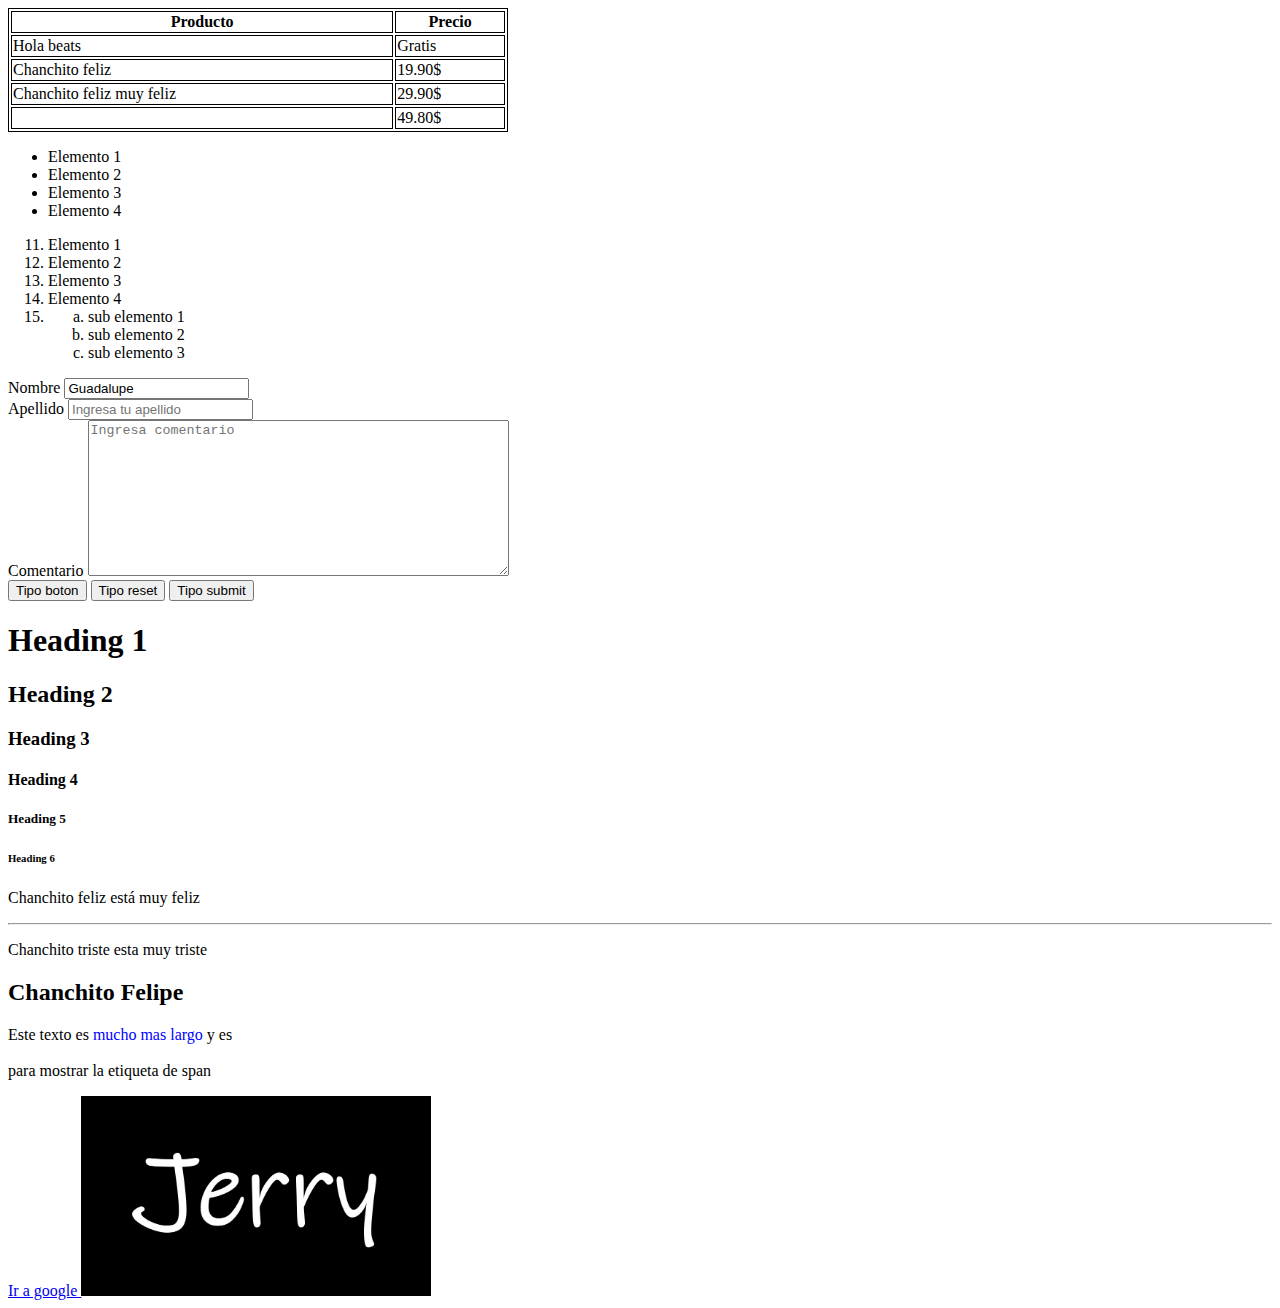
<file: HTML_Course/index.html>
<!DOCTYPE html> <!-- Etiqueta que indica HTML5 -->
<html > 
<head>
  <!-- Dentro del head se escribirán carácteristicas -->
  <title>Ejercicio</title>
  <style>
    table, th, td {
      border: 1px solid black;
    }
  </style>
</head>
<body>
  <table style="width: 500px;">
    <thead>
      <tr>
        <th>Producto</th>
        <th>Precio</th>
      </tr>
    </thead>
    <tbody>
      <tr>
        <td>Hola beats</td>
        <td>Gratis</td>
      </tr>
      <tr>
        <td>Chanchito feliz</td>
        <td>19.90$</td>
      </tr>
      <tr>
        <td>Chanchito feliz muy feliz</td>
        <td>29.90$</td>
      </tr>
    </tbody>
    <tfoot>
      <td></td>
      <td>49.80$</td>
    </tfoot>
  </table>

  <ul>
    <li>Elemento 1</li>
    <li>Elemento 2</li>
    <li>Elemento 3</li>
    <li>Elemento 4</li>
  </ul>

  <ol>
    <li value="11">Elemento 1</li>
    <li>Elemento 2</li>
    <li>Elemento 3</li>
    <li>Elemento 4</li>
    <li>
      <ol>
        <li style="list-style-type: lower-alpha;">sub elemento 1</li>
        <li style="list-style-type: lower-alpha;">sub elemento 2</li>
        <li style="list-style-type: lower-alpha;">sub elemento 3</li>
      </ol>
    </li>
  </ol>

  <form action="/formulario" method="POST">
    <label for="nombre">Nombre</label>
    <input id="nombre" name="nombre" placeholder="Ingresa tu nombre" value="Guadalupe"/>
    <br>
    <label for="apellido">Apellido</label>
    <input id="apellido" name="apellido" placeholder="Ingresa tu apellido"/>
    <br>
    <label for="comentario">Comentario</label>
    <textarea cols="50" rows="10" id="comentario" placeholder="Ingresa comentario" 
    name="comentario"></textarea>
    <br>
    <button type="button">Tipo boton</button>
    <button type="reset">Tipo reset</button>
    <button type="submit">Tipo submit</button>
  </form>

  <h1>Heading 1</h1>
  <h2>Heading 2</h2>
  <h3>Heading 3</h3>
  <h4>Heading 4</h4>
  <h5>Heading 5</h5>
  <h6>Heading 6</h6>
  <p> Chanchito feliz está muy feliz </p>
  <hr>
  <p> Chanchito triste esta muy triste</p>
  <h2> Chanchito Felipe </h2>
  <p> Este texto es <span style="color: blue;" >mucho mas largo</span> y es 
    <br><br> para mostrar la 
    etiqueta de span </p>
    <a target="_blank" href="https://www.google.com"> Ir a google </a>
    <img src="img/Logo personal.jpg" height="200" width="350"/> 
</body>
</html>
</file>
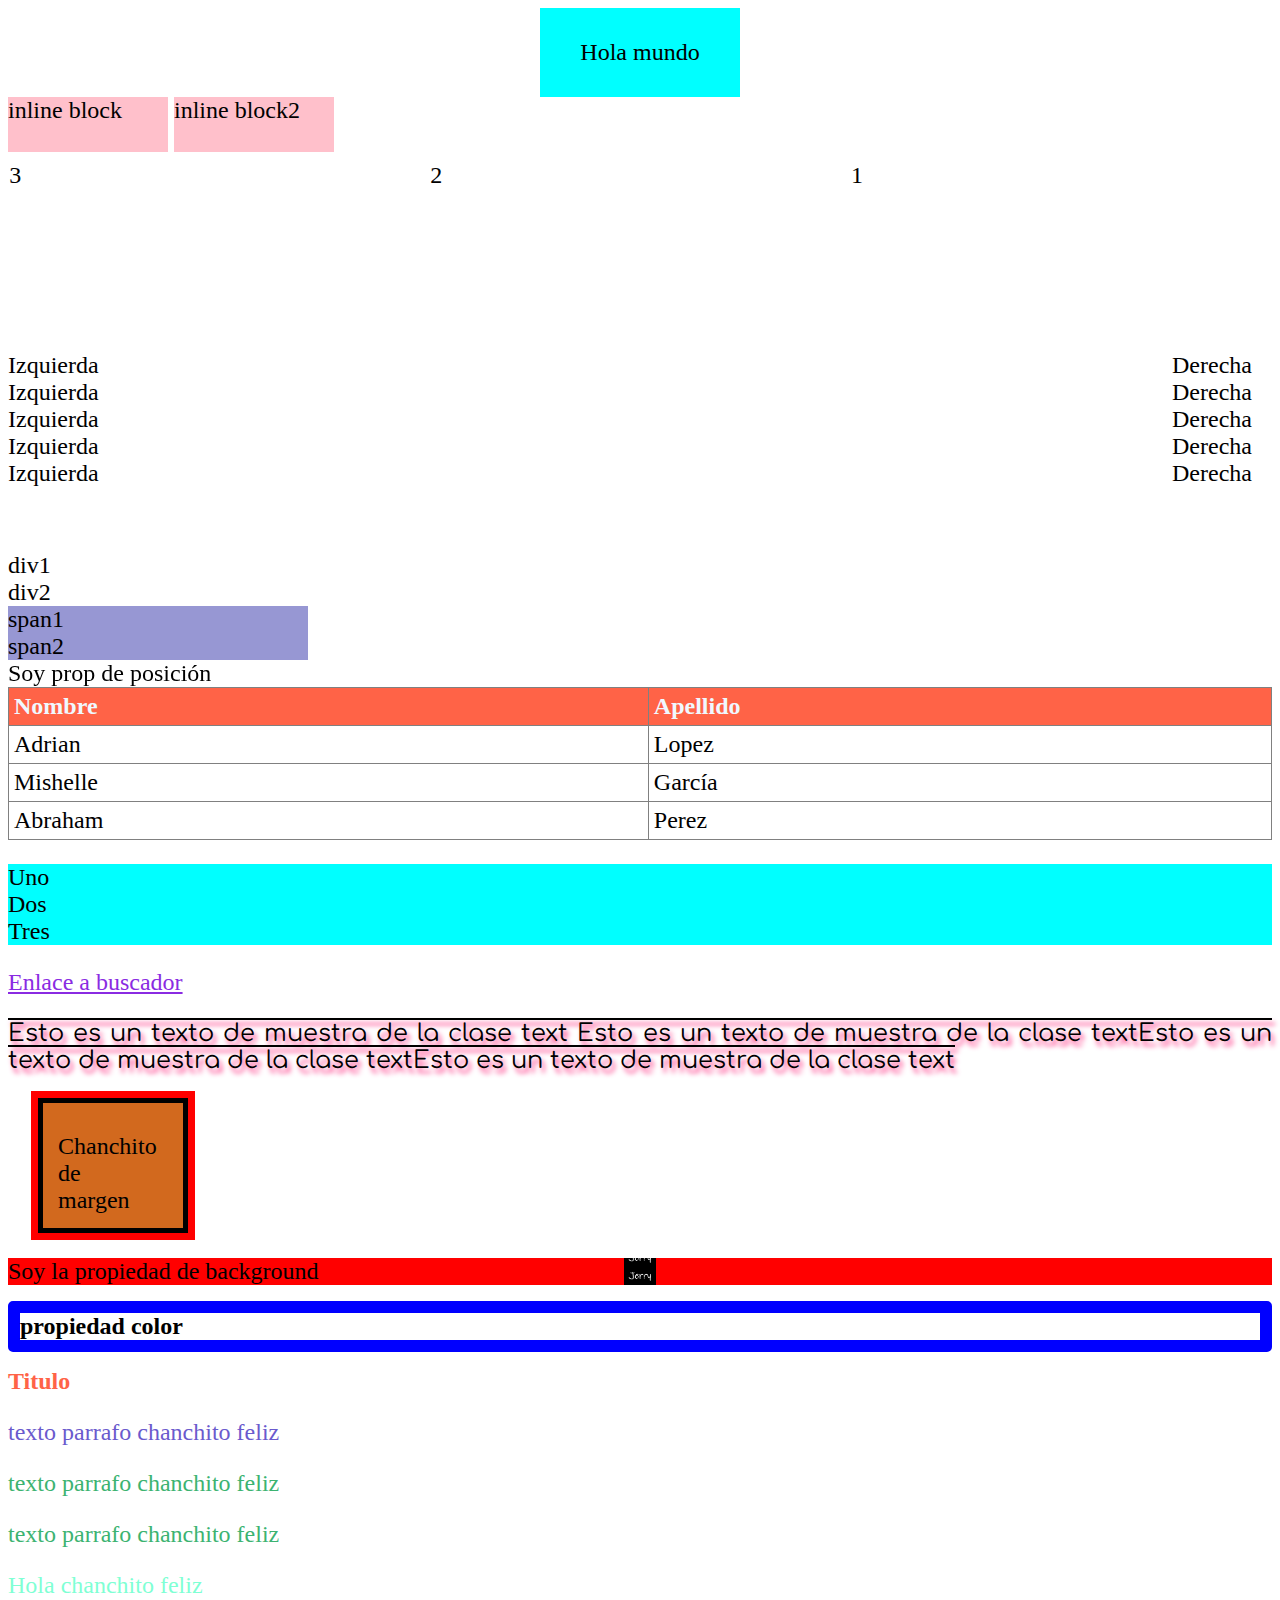
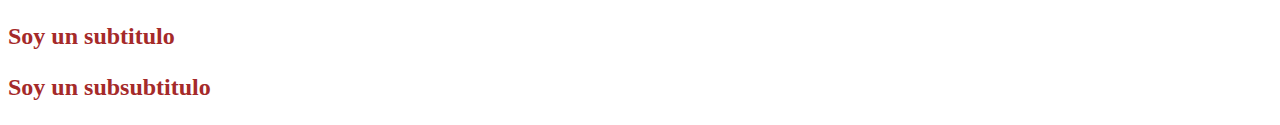
<file: practica_css/index.html>
<!DOCTYPE html>
<html lang="en">
<head>
  <meta charset="UTF-8">
  <title>Document</title>
  <link rel="stylesheet" href="style.css" />
  <link rel="preconnect" href="https://fonts.googleapis.com">
  <link rel="preconnect" href="https://fonts.gstatic.com" crossorigin>
  <link href="https://fonts.googleapis.com/css2?family=Comfortaa&display=swap" rel="stylesheet">
</head>
<body>
  <section class="center">
    <p>Hola mundo</p>
  </section>

  <div class="inline-block">inline block</div>
  <div class="inline-block">inline block2</div>
  <div class="container">
    <article class="card rigth_num">1</article>
    <article class="card rigth_num">2</article>
    <article class="card rigth_num">3</article>
  </div>

  <div class="container">
    <div class="left">Izquierda Izquierda Izquierda Izquierda Izquierda</div>
    <div class="rigth">Derecha Derecha Derecha Derecha Derecha </div>
  </div>

  <div> div1 </div>
  <div> div2 </div>
  <span> span1 </span>
  <span> span2 </span>

  <article id="position">Soy prop de posición</article>

  <table>
    <tr>
      <th>Nombre</th>
      <th>Apellido</th>
    </tr>
    <tr>
      <td>Adrian</td>
      <td>Lopez</td>
    </tr>
    <tr>
      <td>Mishelle</td>
      <td>García</td>
    </tr>
    <tr>
      <td>Abraham</td>
      <td>Perez</td>
    </tr>
  </table>
  <ul>
    <li>Uno</li>
    <li>Dos</li>
    <li>Tres</li>
  </ul>
  <a href="https://www.google.com"> Enlace a buscador</a>
  <p class="text">Esto es un texto de muestra de la clase text Esto es un texto de muestra de la clase textEsto es un texto de muestra de la clase textEsto es un texto de muestra de la clase text</p>
  <div class="margen">
    Chanchito de margen
  </div>
  <article id="fondo">
    Soy la propiedad de background
  </article>
  <h1 class="color">propiedad color</h1>
  <h1 id="titulo">Titulo</h1>
  <p class="texto ">texto parrafo chanchito feliz</p>
  <p class="texto especial">texto parrafo chanchito feliz</p>
  <p class="especial">texto parrafo chanchito feliz</p>
  <div>

    <p>Hola chanchito feliz</p>
    <h2>Soy un subtitulo</h2>
    <h3>Soy un subsubtitulo</h3>
  </div>
</body>
</html>
</file>
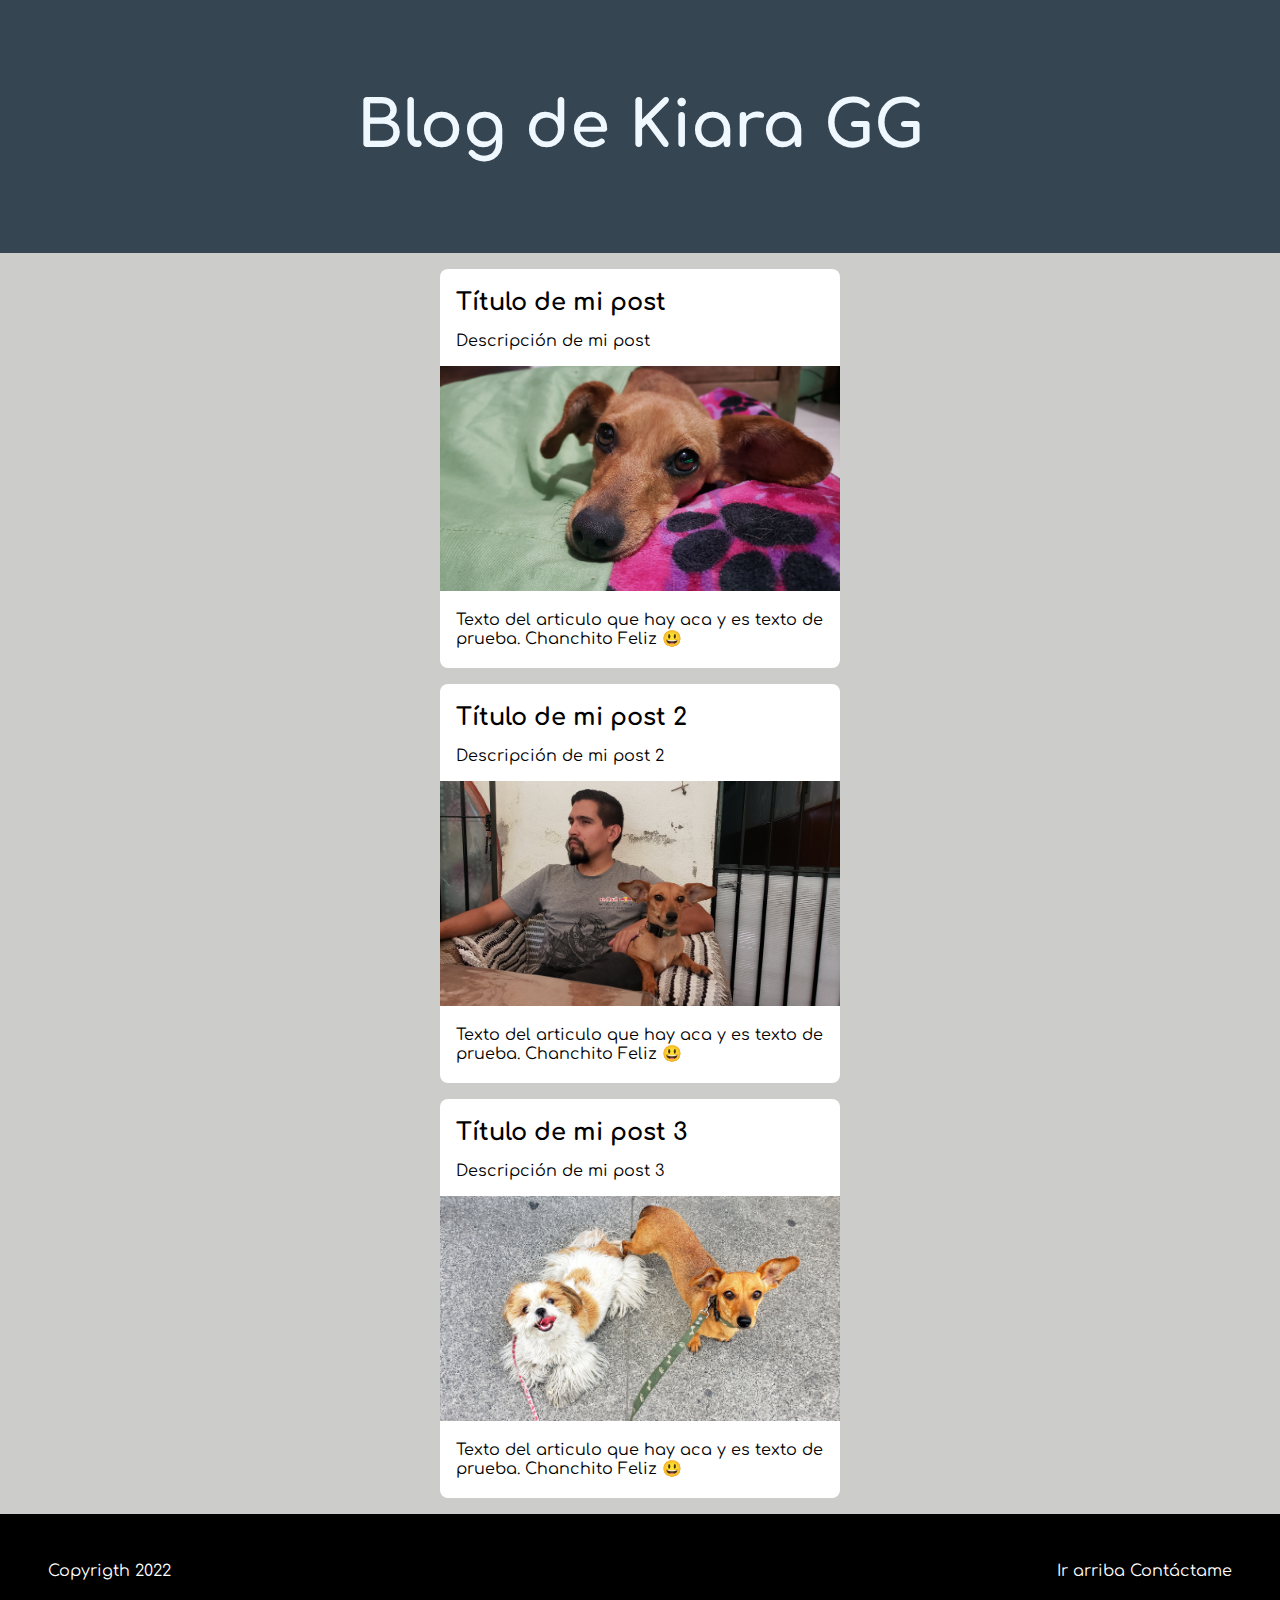
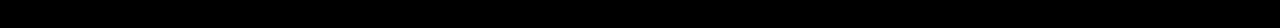
<file: practica_css/Blog/index.html>
<!DOCTYPE html>
<html lang="en">
<head>
  <meta charset="UTF-8">
  <title>Document</title>
  <link rel="stylesheet" href="style.css">
  <link rel="preconnect" href="https://fonts.googleapis.com">
  <link rel="preconnect" href="https://fonts.gstatic.com" crossorigin>
  <link href="https://fonts.googleapis.com/css2?family=Comfortaa:wght@300&display=swap" rel="stylesheet">
</head>
<body>
  <header>
    <h1 id="titulo">Blog de Kiara GG</h1>
  </header>

  <section class="container">
    <article class="post">
      <h2>Título de mi post</h2>
      <p>Descripción de mi post</p>
      <img src="img/k3.jpg" width="400"/>
      <p>Texto del articulo que hay aca y es texto de prueba. Chanchito Feliz 😃</p>
    </article>
    <article class="post">
      <h2>Título de mi post 2</h2>
      <p>Descripción de mi post 2</p>
      <img src="img/k2.jpg" width="400"/>
      <p>Texto del articulo que hay aca y es texto de prueba. Chanchito Feliz 😃</p>
    </article>
    <article class="post">
      <h2>Título de mi post 3</h2>
      <p>Descripción de mi post 3</p>
      <img src="img/k1.jpeg" width="400"/>
      <p>Texto del articulo que hay aca y es texto de prueba. Chanchito Feliz 😃</p>
    </article>
  </section>
  <footer>
    <section>
      <a href="#titulo">Ir arriba</a>
      <a href="mailto:mode643@gmail.com">Contáctame</a>
    </section>
    <p>Copyrigth 2022</p>
  </footer>
</body>
</html>
</file>
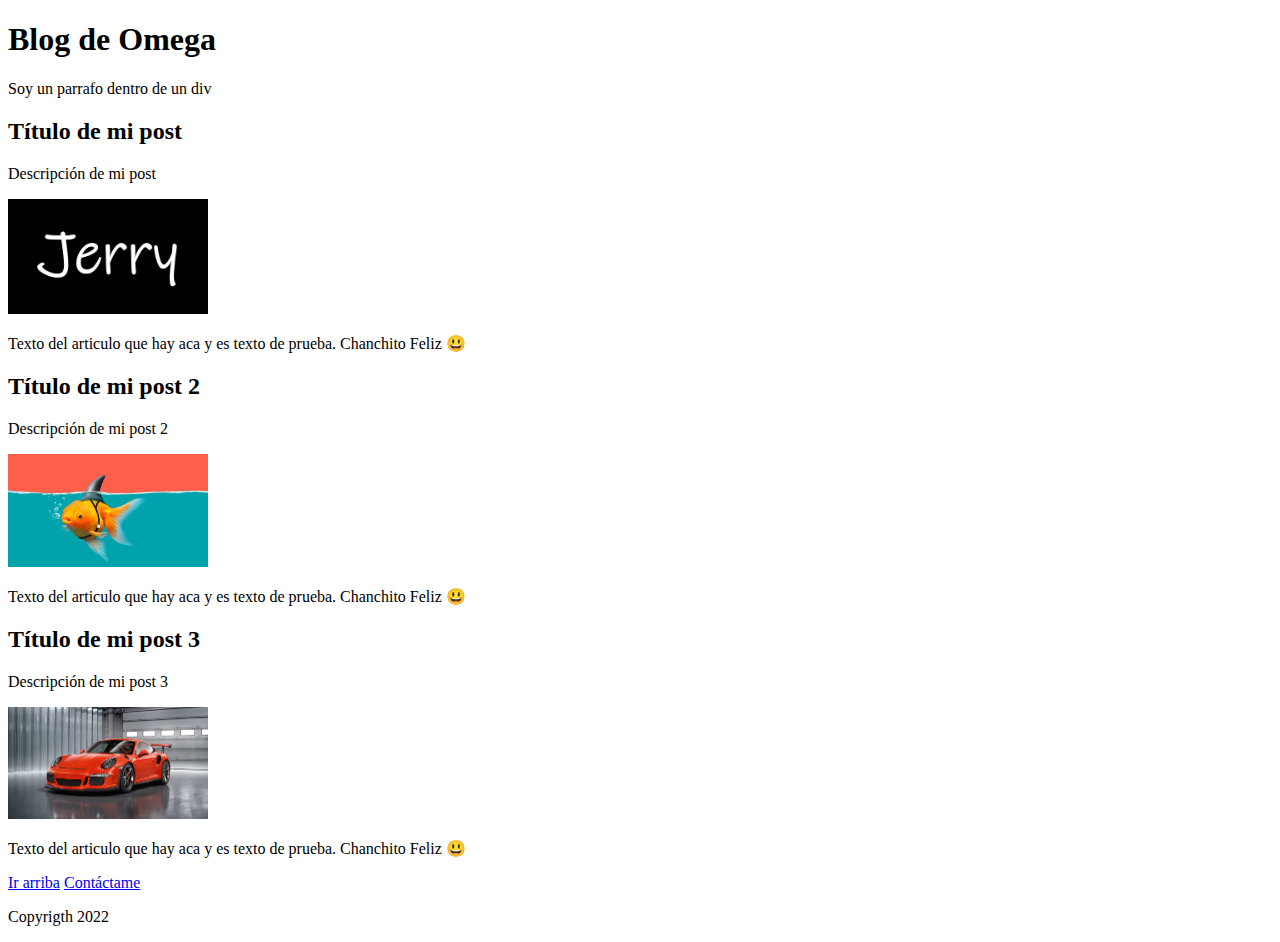
<file: practica_html/blog.html>
<!DOCTYPE html>
<html lang="en">
<head>
  <meta charset="UTF-8">
  <title>Document</title>
</head>
<body>
  <header>
    <h1 id="titulo">Blog de Omega</h1>
  </header>
  <div>
    <p>Soy un parrafo dentro de un div</p>
  </div>
  <section>
    <article class="post">
      <h2>Título de mi post</h2>
      <p>Descripción de mi post</p>
      <img src="img/Logo personal.jpg" width="200"/>
      <p>Texto del articulo que hay aca y es texto de prueba. Chanchito Feliz 😃</p>
    </article>
    <article class="post">
      <h2>Título de mi post 2</h2>
      <p>Descripción de mi post 2</p>
      <img src="img/fakeIT.jpg" width="200"/>
      <p>Texto del articulo que hay aca y es texto de prueba. Chanchito Feliz 😃</p>
    </article>
    <article class="post">
      <h2>Título de mi post 3</h2>
      <p>Descripción de mi post 3</p>
      <img src="img/Porsche.jpg" width="200"/>
      <p>Texto del articulo que hay aca y es texto de prueba. Chanchito Feliz 😃</p>
    </article>
  </section>
  <footer>
    <a href="#titulo">Ir arriba</a>
    <a href="mailto:mode643@gmail.com">Contáctame</a>
    <p>Copyrigth 2022</p>
  </footer>
</body>
</html>
</file>
<file: practica_css/style.css>
#titulo{
  color: tomato;
}

p.texto{
  color: slateblue;
}

p.especial{
  color: mediumseagreen;
}

div p {
  color: aquamarine;
}

div h2, div h3  {
  color: brown;
}

* {
  font-size: 24px;
}

/*
.color{
  color:#00ff00
} 

.color {
  rgb(0, 255, 0);
}
*/

.color {
  /* border: 5px red groove; */
  border-style: solid;
  border-color: blue;
  border-radius: 5px;
  border-width: 0.5rem;
}

/* #fondo{
  background-color: rgb(0,0,0,0.3);
  opacity: 1;
  background-image: url('./img/Logo\ personal.jpg');
  background-size: contain;
  background-repeat: no-repeat;
  background-position: center;
  height: 75px;
} */

#fondo {
  background: #f00  url('./img/Logo\ personal.jpg') repeat-y center bottom / 32px 18px;
}

.margen {
  background-color: chocolate;
  margin: 15px 20px 25px 30px;
  padding: 30px 25px 20px 15px;
  border: solid 5px black;
  height: 75px;
  width: 100px;
  overflow: visible;
  outline: 7px solid red;
}

.text {
  text-align: justify;
  text-decoration: overline;
  text-shadow: 3px 5px 5px rgb(255, 47, 130);
  font-family: 'Comfortaa', sans-serif;
}

a:link {
  color: blueviolet;
}

a:visited {
  color: grey;
}

a:hover {
  color: yellow;
}

a:active {
  color: #f00;
}

ul {
  background-color: aqua;
  list-style-type: none;
  padding-left: 0;
  list-style-position: inside;
}

table{
  width: 100%;
  border-collapse: collapse;

}

th, td {
  border:  solid 1px grey ;
  padding: 5px;
}

th {
  background-color: tomato;
  color: aliceblue;
  text-align: left;
}

tr:nth-child(){
  background-color: #eee;
}

tr:hover {
  background-color: aquamarine;
  cursor: pointer;
}

span {
  display: block;
  /*display: none;
  visibility: hidden; */
  max-width: 300px;
  background-color: rgb(151, 151, 211);
}

#position {
  position: sticky;
  left: 20px;
  top: 25px;
}

.left{
  float: left;
  width: 100px;
}

.rigth{
  float: right;
  width: 100px;
}

.rigth_num{
  float: right;
}

.container {
  height: 200px;
}

.card {
  border: solid 0px #ddd;
  border-radius: 5px;
  margin: 0 15 px;
  padding: 10px 0;
  width: 33.3%;
}

.inline-block {
  display: inline-block;
  height: 55px;
  width: 160px;
  background-color: pink;
}

.center {
  width: 200px;
  margin: 0 auto;
  background-color: aqua;
  text-align: center;
  padding: 7px 0;
}
</file>
<file: practica_css/Blog/style.css>
html {
  font-family: 'comfortaa', 'Courier New', Courier, monospace;
}

body {
  margin: 0;
  background-color: #cccccb;
}

header { 
  background-color: #364552;
  color: aliceblue;
  padding: 3rem 2rem;
}

header h1 {
  font-size: 4rem;
  text-align: center;
}
.container{
  width: 400px;
  margin: 0 auto
}

section article {
  transition: all 0.3s ease;
  background-color: #fff;
  margin: 1rem 0;
  border-radius: 0.5rem;
  padding: 0.25rem 0;
  cursor: pointer;
}

section article h2, section article p {
  margin: 1rem;
}

section article:hover {
  box-shadow: 0 0.1rem 0.4rem rgba(0,0,0,0.3);
}

footer {
  background-color: black;
  padding: 3rem;
  color: #fff;
}

footer section {
  float: right;
}

footer p {
  margin: 0;
}

footer a {
  transition: color 0.5s ease;
  color: white;
  text-decoration: none;
}

footer a:hover {
  color: rgb(245, 172, 242);
}
</file>
